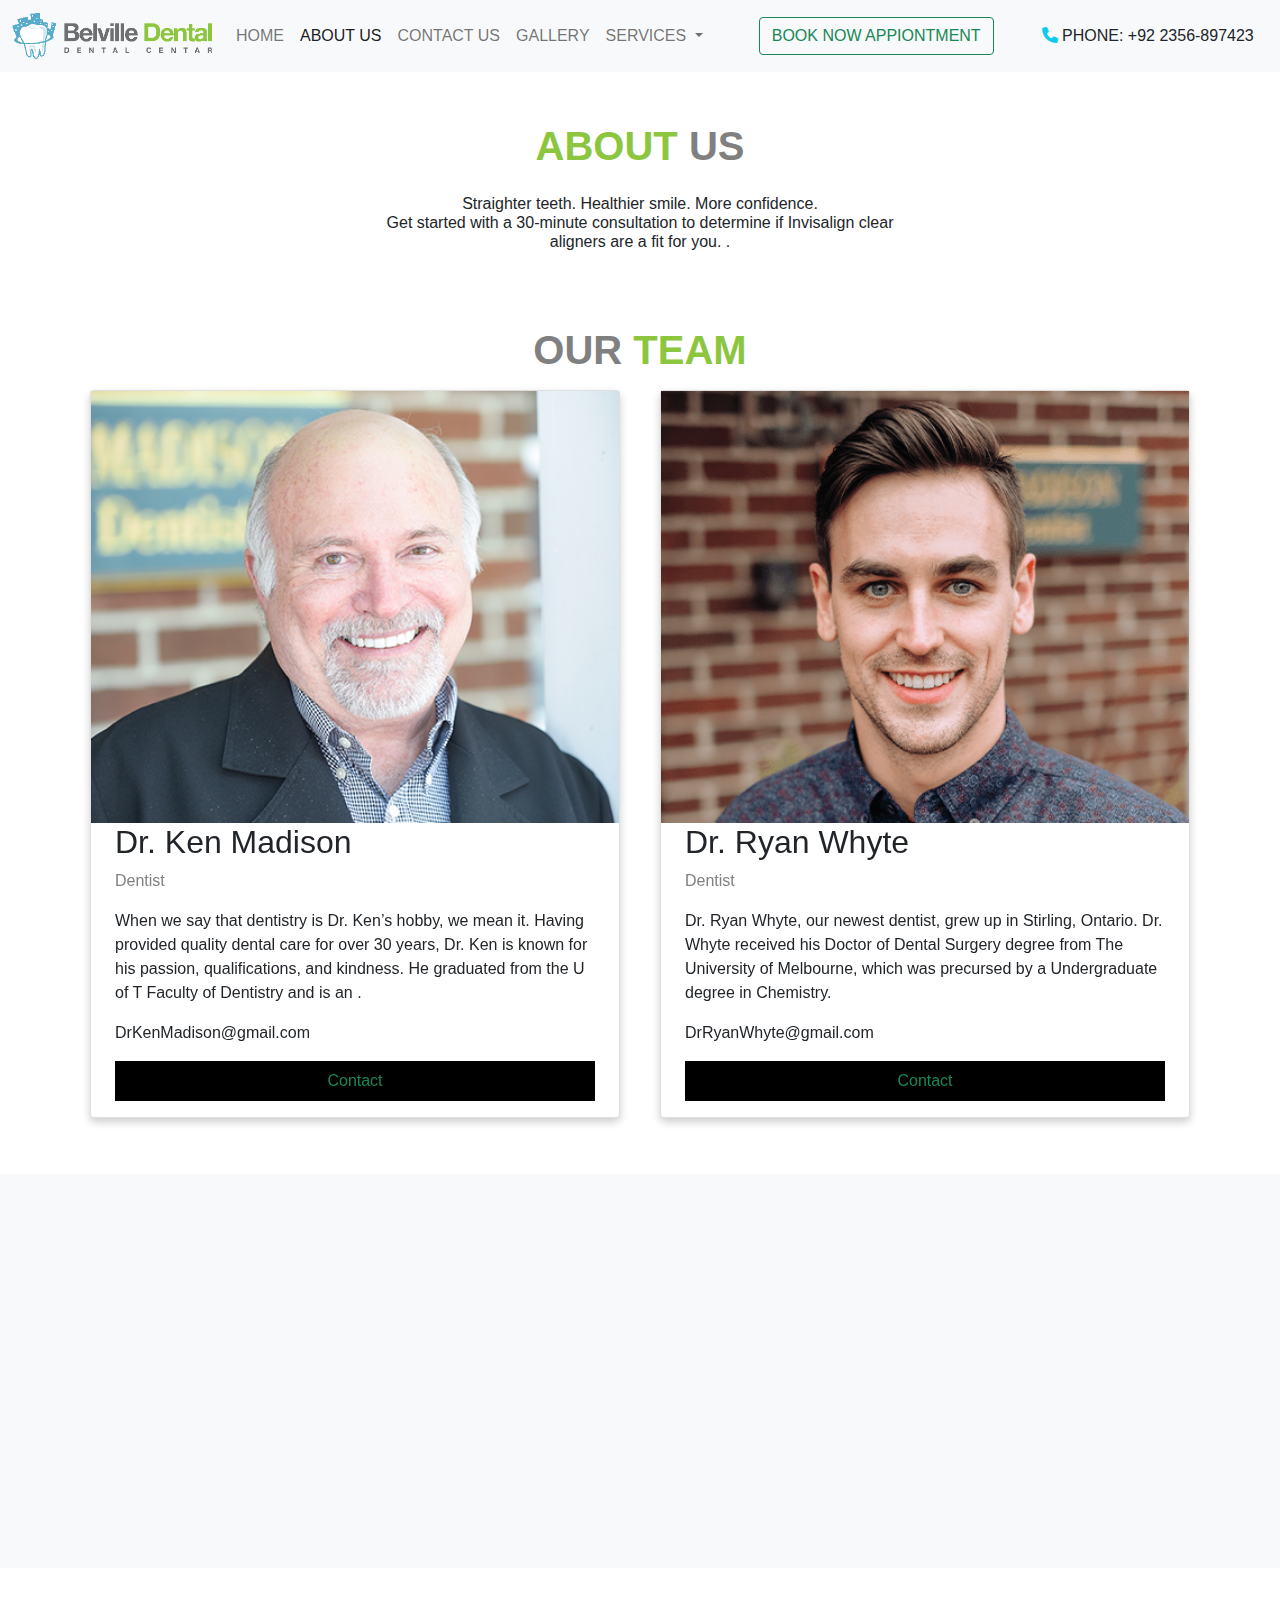
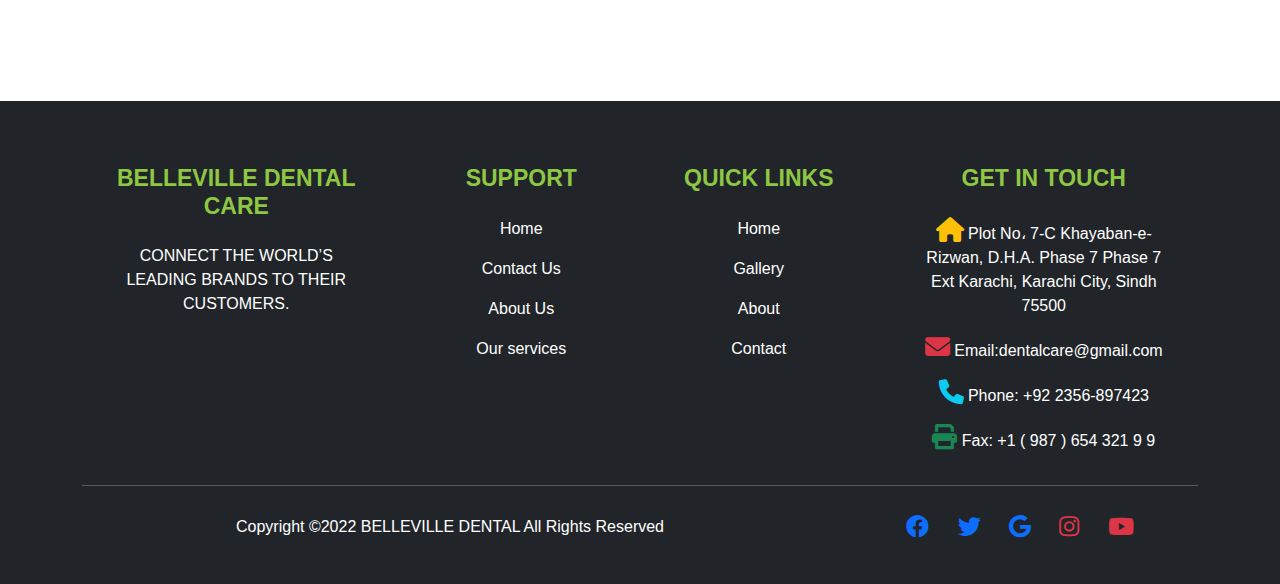
<file: about.html>
<!DOCTYPE html>
<html lang="en">
  <head>
    <meta charset="UTF-8" />
    <meta http-equiv="X-UA-Compatible" content="IE=edge" />
    <meta name="viewport" content="width=device-width, initial-scale=1.0" />
    <link rel="stylesheet" href="css/all.css">
    <link rel="stylesheet" href="css/app.css" />
    <link rel="stylesheet" href="./css/bootstrap.css" />
    <link rel="stylesheet" href="https://unpkg.com/aos@next/dist/aos.css" />
    <script src="./js/bootstrap.js"></script>
    <title>About Us </title>
    <link rel="icon" href="img/1.png">
  </head>
  <body class="bdy">
    <nav
    class="navbar navbar-expand-lg bg-light sticky-top navbar-light text-uppercase">
    <div class="container-fluid">
      <a class="navbar-brand" href="index.html"><img src="img/logo.jpg" width="200"></a>
      
      <button
        class="navbar-toggler"
        type="button"
        data-bs-toggle="collapse"
        data-bs-target="#navbarNavDropdown"
        aria-controls="navbarNavDropdown"
        aria-expanded="false"
        aria-label="Toggle navigation"
      >
        <span class="navbar-toggler-icon"></span>
      </button>
      <div class="collapse navbar-collapse" id="navbarNavDropdown">
        <ul class="navbar-nav">
          <li class="nav-item" >
            <a class="nav-link "page href="index.html"
              >Home</a
            >
          </li>
          <li class="nav-item">
            <a class="nav-link active aria-current=" page   href="About.html">About Us</a>
          </li>
          <li class="nav-item">
            <a class="nav-link" href="Contact.html">Contact us </a>
          </li>
          <li class="nav-item">
            <a class="nav-link" href="gallery.html">Gallery</a>
          </li>

          
          <li class="nav-item dropdown">
            <a
              class="nav-link dropdown-toggle"
              href="#"
              role="button"
              data-bs-toggle="dropdown"
              aria-expanded="false"
            >
              SERVICES
            </a>
            <ul class="dropdown-menu">
              <li><a class="dropdown-item" href="Research.html">Research</a></li>
              <li><a class="dropdown-item" href="petients.html">Patient Education</a></li>
              <li>
                <a class="dropdown-item" href="education.html">Professional Education</a>
              </li>
              <li>
                <a class="dropdown-item" href="tooth.html">Tooth pastes</a>
              </li>
             
              <li>
                <a class="dropdown-item" href="tooth.html#kids">kids products</a>
              </li>
              <li>
                <a class="dropdown-item" href="tooth.html#Electrical">Electrical Accessories</a>
              </li>
            </ul>
          </li>
        </ul>
        <a href="Contact.html"><button  type="button" class="btn btn-outline-success ms-5">BOOK NOW APPIONTMENT</button></a>
      
        <p class="ms-5 mt-3"><i  class="fa-solid fa-phone text-info"></i> Phone: +92 2356-897423</p>   
      </div>
    </div>
  </nav>
    
    <div class="about-section bg-white">
      <h1><span style="color:#8CC63F;"><b> ABOUT</b></span><b style="color:gray;"> US</b></a></h1>
      <h6 class="pt-3 text-dark">Straighter teeth. Healthier smile. More confidence. <br>
        Get started with a 30-minute consultation to determine if Invisalign clear <br> aligners are a fit for you. .</h6>
      
    </div>
    
<div class="container mt-3 mb-2">
  <h1 style="text-align:center"><b style="color: gray;"> OUR</b> <span style="color:#8CC63f ;"><b>TEAM</b> </span></h1>
  <div class="row">
    <div class="col-lg-6 col-sm-12">
      <div class="card" data-aos="fade-up"
      data-aos-duration="3000">
        <img src="img/Dr.KenMadison-original.png" alt="John" style="width:100%">
        <div class="container">
          <h2>Dr. Ken Madison</h2>
          <p class="title">Dentist</p>
          <p>When we say that dentistry is Dr. Ken’s hobby, we mean it. Having provided quality dental care for over 30 years, Dr. Ken is known for his passion, qualifications, and kindness.

            He graduated from the U of T Faculty of Dentistry and is an .</p>
          <p>DrKenMadison@gmail.com</p>
          <a href="Contact.html"><p><button class="button btn-outline-success">Contact</button></p></a>
        </div>
      </div>
    </div>

    <div class="col-lg-6 col-sm-12">

      <div class="card"data-aos="fade-up"
      data-aos-duration="3000" >
        <img src="img/Dr.RyanWhyte-original.png" alt="John" style="width:100%">
        <div class="container">
          <h2>Dr. Ryan Whyte</h2>
          <p class="title">Dentist</p>
          <p>Dr. Ryan Whyte, our newest dentist, grew up in Stirling, Ontario. Dr. Whyte received his Doctor of Dental Surgery degree from The University of Melbourne, which was precursed by a Undergraduate degree in Chemistry.

          </p>
          <p>DrRyanWhyte@gmail.com</p>
         <a href="Contact.html"> <p><button class="button btn-outline-success">Contact</button></p></a>
        </div>
      </div>


    </div>
  </div>
</div>


<div class="container-fluid mt-5 bg-light">
  <div class="row">
    <div class="col-lg-3 col-sm-12">

      <div class="card" data-aos="zoom-in-right">
        <img src="img/12.jpg" alt="John" style="width:100%">
        <div class="container text-center">
          <h3>Chrissy</h3>
          <p class="title text-center text-dark pt-3" ><b>Hygienist</b></p>
          
          
          
        </div>
      </div>
    </div>

    <div class="col-lg-3 col-sm-12">

      <div class="card" data-aos="zoom-in-left">
        <img src="img/13.png" alt="John" style="width:100%">
        <div class="container text-center" >
          <h3>Melissa</h3>
          <p class="title text-center text-dark pt-3"><b> Dental Assistant</b></p>
         
        </div>
      </div>
    </div>

    <div class="col-lg-3 col-sm-12">

      <div class="card" data-aos="zoom-out">
        <img src="img/14.jpg" alt="John" style="width:100%">
        <div class="container text-center">
          <h3 >Naomi</h3>
          <p class="title text-center text-dark pt-3"><b> Office Administrator</b></p>
          
      </div>
      </div>
    </div>

    <div class="col-lg-3 col-sm-12">

      <div class="card" data-aos="zoom-out-down">
        <img src="img/15.png" alt="John" style="width:100%">
          <div class="container text-center ">
          <h3>Dixie</h3>
          <p class="title text-center text-dark pt-3"><b>Practice Manager</b></p>
         
        </div>
      </div>
    </div>
  </div>  
    </div>
    <div class="container text-center mt-5 mb-5">
      <div class="spinner-grow text-primary" role="status">
        <span class="visually-hidden">Loading...</span>
      </div>
      <div class="spinner-grow text-secondary" role="status">
        <span class="visually-hidden">Loading...</span>
      </div>
      <div class="spinner-grow text-success" role="status">
        <span class="visually-hidden">Loading...</span>
      </div>
      <div class="spinner-grow text-danger" role="status">
        <span class="visually-hidden">Loading...</span>
      </div>
      <div class="spinner-grow text-warning" role="status">
        <span class="visually-hidden">Loading...</span>
      </div>
      <div class="spinner-grow text-info" role="status">
        <span class="visually-hidden">Loading...</span>
      </div>
      <div class="spinner-grow text-warning" role="status">
        <span class="visually-hidden">Loading...</span>
      </div>
      <div class="spinner-grow text-dark" role="status">
        <span class="visually-hidden">Loading...</span>
      </div>
       
    </div>
   
      
   
<footer  >
  <div class="text-white pt-5 pb-4 bg-dark">
    <div class="container text-center text-md-left">
      <div class="row text-center text-md-left">
        <div class="col-md-3 col-lg-3 col-xl-3 mx-auto mt-3">
          <h5
            class="text-uppercase mb-4 font-weight-bold"
            style="font-size: 23px; font-weight: 700; color: #8ec743"
          >
            BELLEVILLE DENTAL care
          </h5>
          <p style="font-weight: 200">
            CONNECT THE WORLD’S LEADING BRANDS TO THEIR CUSTOMERS.
          </p>
        </div>
        <div class="col-md-3 col-lg-3 col-xl-2 mx-auto mt-3">
          <h5
            class="text-uppercase mb-4 font-weight-bold"
            style="font-size: 23px; font-weight: 700; color: #8ec743"
          >
            Support
          </h5>
          <p style="font-weight: 200">
            <a href="index.html" class="text-white" style="text-decoration: none"
              >Home</a
            >
          </p>
          <p style="font-weight: 200">
            <a href="Contact.html" class="text-white" style="text-decoration: none"
              >Contact Us</a
            >
          </p>
          <p style="font-weight: 200">
            <a href="about.html" class="text-white" style="text-decoration: none"
              >About Us</a
            >
          </p>
          <p style="font-weight: 200">
            <a href="tooth.html" class="text-white" style="text-decoration: none"
              >Our services</a
            >
          </p>
          
        </div>
        <div class="col-md-3 col-lg-3 col-xl-2 mx-auto mt-3">
          <h5
            class="text-uppercase mb-4 font-weight-bold"
            style="font-size: 23px; font-weight: 700; color: #8ec743"
          >
            Quick Links
          </h5>
          <p style="font-weight: 200">
            <a href="index.html" class="text-white" style="text-decoration: none"
              >Home</a
            >
          </p>
          <p style="font-weight: 200">
            <a
              href="gallery.html"
              class="text-white"
              style="text-decoration: none"
              >Gallery</a
            >
          </p>
          <p style="font-weight: 200">
            <a href="about.html" class="text-white" style="text-decoration: none"
              >About</a
            >
          </p>
         
          <p style="font-weight: 200">
            <a
              href="Contact.html"
              class="text-white"
              style="text-decoration: none"
              >Contact</a
            >
          </p>
        </div>
        <div class="col-md-3 col-lg-3 col-xl-3 mx-auto mt-3">
          <h5
            class="text-uppercase mb-4 font-weight-bold"
            style="font-size: 23px; font-weight: 700; color: #8ec743"
          >
            Get in Touch
          </h5>
          <p style="font-weight: 200;">
            <i class="fa fa-home mr-3 text-warning"></i> Plot No، 7-C Khayaban-e-Rizwan, D.H.A. Phase 7 Phase 7 Ext Karachi, Karachi City, Sindh 75500
          </p>
          <p style="font-weight: 200">
            <i class="fa fa-envelope mr-3 text-danger "></i> Email:dentalcare@gmail.com
          </p>
          <p style="font-weight: 200">
            <i class="fa fa-phone mr-3 text-info"></i> Phone: +92 2356-897423
          </p>
          <p style="font-weight: 200">
            <i class="fa fa-print mr-3 text-success"></i> Fax: +1 ( 987 ) 654 321 9 9
          </p>
        </div>
      </div>
      <hr class="mb-4" />
      <div class="row align-items-center">
        <div class="col-md-7 col-lg-8">
          <p style="font-weight: 200">
            Copyright ©2022
            <a href="#" style="text-decoration: none; color: white"
              >BELLEVILLE DENTAL</a
            >
            All Rights Reserved
          </p>
        </div>
        <div class="col-md-5 col-lg-4">
          <div class="text-center text-md-right">
            <ul class="list-unstyled list-inline">
              <li class="list-inline-item">
                <a
                  href=""
                  class="btn-floating btn-sm "
                  style="font-size: 23px">
                  <i class="fa-brands fa-facebook"></i>
                </a>
              </li>
              <li class="list-inline-item">
                <a
                  href=""
                  class="btn-floating btn-sm"
                  style="font-size: 23px"
                  ><i class="fa-brands fa-twitter"></i>
                </a>
              </li>
              <li class="list-inline-item">
                <a
                  href=""
                  class="btn-floating btn-sm"
                  style="font-size: 23px">
                  <i class="fa-brands fa-google"></i>
                </a>
              </li>
              <li class="list-inline-item">
                <a
                  href=""
                  class="btn-floating btn-sm text-danger"
                  style="font-size: 23px">
                  <i class="fa-brands fa-instagram"></i>
                </a>
              </li>
              <li class="list-inline-item">
                <a
                  href=""
                  class="btn-floating btn-sm text-danger"
                  style="font-size: 23px"
                  ><i class="fa-brands fa-youtube"></i></i
                ></a>
              </li>
            </ul>
          </div>
        </div>
      </div>
    </div>
  </div>
</footer>



  </body>
  <script src="https://unpkg.com/aos@next/dist/aos.js"></script>
  <script>
    AOS.init();
  </script>
</html>
</file>
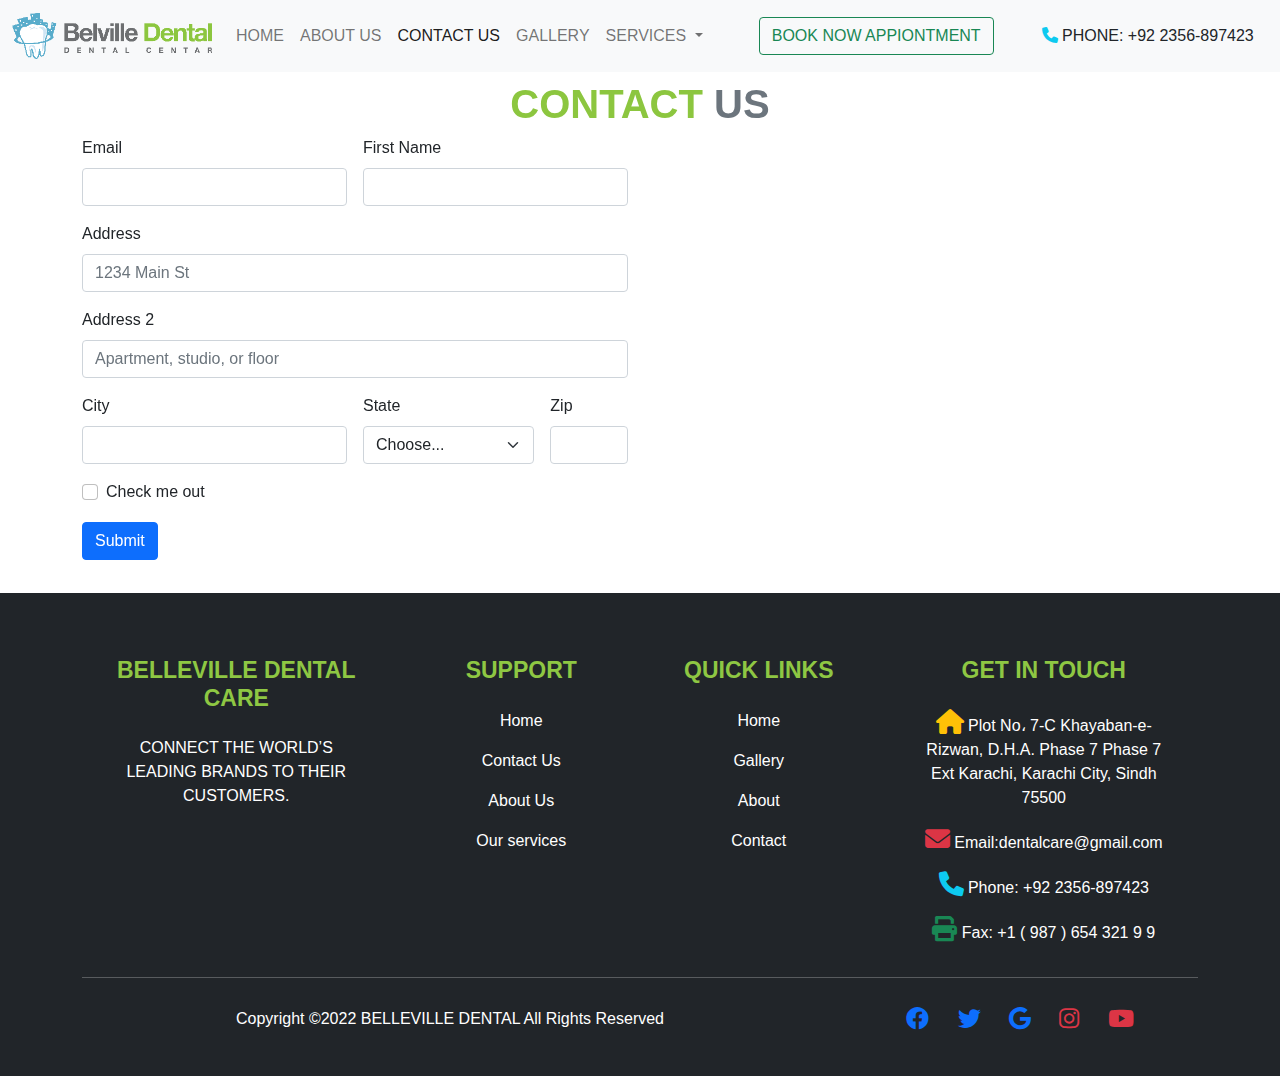
<file: Contact.html>
<!DOCTYPE html>
<html lang="en">
  <head>
    <meta charset="UTF-8" />
    <meta http-equiv="X-UA-Compatible" content="IE=edge" />
    <meta name="viewport" content="width=device-width, initial-scale=1.0" />
    <link rel="stylesheet" href="css/all.css">
    <link rel="stylesheet" href="css/app.css" />
    <link rel="stylesheet" href="./css/bootstrap.css" />
    <script src="./js/bootstrap.js"></script>
    <link rel="stylesheet" href="https://unpkg.com/aos@next/dist/aos.css" />
    <title>Contact Us</title>
    <link rel="icon" href="img/1.png">
  </head>
  <body class="bdy">
    
    <nav
    class="navbar navbar-expand-lg bg-light sticky-top navbar-light text-uppercase">
    <div class="container-fluid">
      <a class="navbar-brand" href="index.html"><img src="img/logo.jpg" width="200"></a>
      
      <button
        class="navbar-toggler"
        type="button"
        data-bs-toggle="collapse"
        data-bs-target="#navbarNavDropdown"
        aria-controls="navbarNavDropdown"
        aria-expanded="false"
        aria-label="Toggle navigation"
      >
        <span class="navbar-toggler-icon"></span>
      </button>
      <div class="collapse navbar-collapse" id="navbarNavDropdown">
        <ul class="navbar-nav">
          <li class="nav-item" >
            <a class="nav-link "page href="index.html"
              >Home</a
            >
          </li>
          <li class="nav-item">
            <a class="nav-link" href="About.html">About Us</a>
          </li>
          <li class="nav-item">
            <a class="nav-link active aria-current="page href="Contact.html">Contact us </a>
          </li>
          <li class="nav-item">
            <a class="nav-link" href="gallery.html">Gallery</a>
          </li>
          <li class="nav-item dropdown">
            <a
              class="nav-link dropdown-toggle"
              href="#"
              role="button"
              data-bs-toggle="dropdown"
              aria-expanded="false"
            >
              SERVICES
            </a>
            <ul class="dropdown-menu">
              <li><a class="dropdown-item" href="Research.html">Research</a></li>
              <li><a class="dropdown-item" href="petients.html">Patient Education</a></li>
              <li>
                <a class="dropdown-item" href="education.html">Professional Education</a>
              </li>
              <li>
                <a class="dropdown-item" href="tooth.html">Tooth pastes</a>
              </li>
             
              <li>
                <a class="dropdown-item" href="tooth.html#kids">kids products</a>
              </li>
              <li>
                <a class="dropdown-item" href="tooth.html#Electrical">Electrical Accessories</a>
              </li>
            </ul>
          </li>
        </ul>
        <a href="Contact.html"><button  type="button" class="btn btn-outline-success ms-5">BOOK NOW APPIONTMENT</button></a>
      
        <p class="ms-5 mt-3"><i  class="fa-solid fa-phone text-info"></i> Phone: +92 2356-897423</p>   
      </div>
    </div>
  </nav>
    <div class="container-fluid"  data-aos="fade-up"
    data-aos-duration="3000">
      <h1 class="text-dark mt-2 text-center text"><span   style="color:#8CC63F ;"><b>CONTACT</b> </span><b class="text-secondary">US</b> </h1>
    </div>

    <div class="container" data-aos="zoom-in-down">
      <div class="row">
        <div class="col-lg-6">
          <form class="row g-3">
            <div class="col-md-6">
              <label for="inputEmail4" class="form-label">Email</label>
              <input type="email" class="form-control" id="inputEmail4" />
            </div>
            <div class="col-md-6">
              <label for="inputPassword4" class="form-label">First Name</label>
              <input type="text" class="form-control" id="inputPassword4" />
            </div>
            <div class="col-12">
              <label for="inputAddress" class="form-label">Address</label>
              <input
                type="text"
                class="form-control"
                id="inputAddress"
                placeholder="1234 Main St"
              />
            </div>
            <div class="col-12">
              <label for="inputAddress2" class="form-label">Address 2</label>
              <input
                type="text"
                class="form-control"
                id="inputAddress2"
                placeholder="Apartment, studio, or floor"
              />
            </div>
            <div class="col-md-6">
              <label for="inputCity" class="form-label">City</label>
              <input type="text" class="form-control" id="inputCity" />
            </div>
            <div class="col-md-4">
              <label for="inputState" class="form-label">State</label>
              <select id="inputState" class="form-select">
                <option selected>Choose...</option>
                <option>...</option>
              </select>
            </div>
            <div class="col-md-2">
              <label for="inputZip" class="form-label">Zip</label>
              <input type="text" class="form-control" id="inputZip" />
            </div>
            <div class="col-12">
              <div class="form-check">
                <input
                  class="form-check-input"
                  type="checkbox"
                  id="gridCheck"
                />
                <label class="form-check-label" for="gridCheck">
                  Check me out
                </label>
              </div>
            </div>
            <div class="col-12">
              <button type="submit" class="btn btn-primary">Submit</button>
            </div>
          </form>
        </div>
        <div class="col-lg-6">
          <iframe
            src="https://www.google.com/maps/embed?pb=!1m18!1m12!1m3!1d14483.853416643084!2d67.05886070781253!3d24.830926800000015!2m3!1f0!2f0!3f0!3m2!1i1024!2i768!4f13.1!3m3!1m2!1s0x3eb33d31fcea8741%3A0xeaa32a5a614367de!2sHosein%20and%20Shahbaz&#39;s%20Dental%20Clinic!5e0!3m2!1sen!2s!4v1659368158648!5m2!1sen!2s"
            width="600"
            height="450"
            style="border: 0"
            allowfullscreen=""
            loading="lazy"
            referrerpolicy="no-referrer-when-downgrade"
          ></iframe>
        </div>
      </div>
    </div>


  
<footer  >
  <div class="text-white pt-5 pb-4 bg-dark">
    <div class="container text-center text-md-left">
      <div class="row text-center text-md-left">
        <div class="col-md-3 col-lg-3 col-xl-3 mx-auto mt-3">
          <h5
            class="text-uppercase mb-4 font-weight-bold"
            style="font-size: 23px; font-weight: 700; color: #8ec743"
          >
            BELLEVILLE DENTAL care
          </h5>
          <p style="font-weight: 200">
            CONNECT THE WORLD’S LEADING BRANDS TO THEIR CUSTOMERS.
          </p>
        </div>
        <div class="col-md-3 col-lg-3 col-xl-2 mx-auto mt-3">
          <h5
            class="text-uppercase mb-4 font-weight-bold"
            style="font-size: 23px; font-weight: 700; color: #8ec743"
          >
            Support
          </h5>
          <p style="font-weight: 200">
            <a href="index.html" class="text-white" style="text-decoration: none"
              >Home</a
            >
          </p>
          <p style="font-weight: 200">
            <a href="Contact.html" class="text-white" style="text-decoration: none"
              >Contact Us</a
            >
          </p>
          <p style="font-weight: 200">
            <a href="about.html" class="text-white" style="text-decoration: none"
              >About Us</a
            >
          </p>
          <p style="font-weight: 200">
            <a href="tooth.html" class="text-white" style="text-decoration: none"
              >Our services</a
            >
          </p>
          
        </div>
        <div class="col-md-3 col-lg-3 col-xl-2 mx-auto mt-3">
          <h5
            class="text-uppercase mb-4 font-weight-bold"
            style="font-size: 23px; font-weight: 700; color: #8ec743"
          >
            Quick Links
          </h5>
          <p style="font-weight: 200">
            <a href="index.html" class="text-white" style="text-decoration: none"
              >Home</a
            >
          </p>
          <p style="font-weight: 200">
            <a
              href="gallery.html"
              class="text-white"
              style="text-decoration: none"
              >Gallery</a
            >
          </p>
          <p style="font-weight: 200">
            <a href="about.html" class="text-white" style="text-decoration: none"
              >About</a
            >
          </p>
         
          <p style="font-weight: 200">
            <a
              href="Contact.html"
              class="text-white"
              style="text-decoration: none"
              >Contact</a
            >
          </p>
        </div>
        <div class="col-md-3 col-lg-3 col-xl-3 mx-auto mt-3">
          <h5
            class="text-uppercase mb-4 font-weight-bold"
            style="font-size: 23px; font-weight: 700; color: #8ec743"
          >
            Get in Touch
          </h5>
          <p style="font-weight: 200;">
            <i class="fa fa-home mr-3 text-warning"></i> Plot No، 7-C Khayaban-e-Rizwan, D.H.A. Phase 7 Phase 7 Ext Karachi, Karachi City, Sindh 75500
          </p>
          <p style="font-weight: 200">
            <i class="fa fa-envelope mr-3 text-danger "></i> Email:dentalcare@gmail.com
          </p>
          <p style="font-weight: 200">
            <i class="fa fa-phone mr-3 text-info"></i> Phone: +92 2356-897423
          </p>
          <p style="font-weight: 200">
            <i class="fa fa-print mr-3 text-success"></i> Fax: +1 ( 987 ) 654 321 9 9
          </p>
        </div>
      </div>
      <hr class="mb-4" />
      <div class="row align-items-center">
        <div class="col-md-7 col-lg-8">
          <p style="font-weight: 200">
            Copyright ©2022
            <a href="#" style="text-decoration: none; color: white"
              >BELLEVILLE DENTAL</a
            >
            All Rights Reserved
          </p>
        </div>
        <div class="col-md-5 col-lg-4">
          <div class="text-center text-md-right">
            <ul class="list-unstyled list-inline">
              <li class="list-inline-item">
                <a
                  href=""
                  class="btn-floating btn-sm "
                  style="font-size: 23px">
                  <i class="fa-brands fa-facebook"></i>
                </a>
              </li>
              <li class="list-inline-item">
                <a
                  href=""
                  class="btn-floating btn-sm"
                  style="font-size: 23px"
                  ><i class="fa-brands fa-twitter"></i>
                </a>
              </li>
              <li class="list-inline-item">
                <a
                  href=""
                  class="btn-floating btn-sm"
                  style="font-size: 23px">
                  <i class="fa-brands fa-google"></i>
                </a>
              </li>
              <li class="list-inline-item">
                <a
                  href=""
                  class="btn-floating btn-sm text-danger"
                  style="font-size: 23px">
                  <i class="fa-brands fa-instagram"></i>
                </a>
              </li>
              <li class="list-inline-item">
                <a
                  href=""
                  class="btn-floating btn-sm text-danger"
                  style="font-size: 23px"
                  ><i class="fa-brands fa-youtube"></i></i
                ></a>
              </li>
            </ul>
          </div>
        </div>
      </div>
    </div>
  </div>
</footer>


    

    
  </body>
  <script src="https://unpkg.com/aos@next/dist/aos.js"></script>
  <script>
    AOS.init();
  </script>
</html>
</file>
<file: css/app.css>
body {
    font-family: Arial, Helvetica, sans-serif;
    margin: 0;
  }
  
  html {
    box-sizing: border-box;
  }
  
  *, *:before, *:after {
    box-sizing: inherit;
  }
  
  .column {
    float: left;
    width: 33.3%;
    margin-bottom: 16px;
    padding: 0 8px;
  }
  
  .card {
    box-shadow: 0 4px 8px 0 rgba(0, 0, 0, 0.2);
    margin: 8px;
  }
  
  .about-section {
    padding: 50px;
    text-align: center;
    background-color: #474e5d;
    color: white;
  }
  
  .container {
    padding: 0 16px;
  }
  
  .container::after, .row::after {
    content: "";
    clear: both;
    display: table;
  }
  
  .title {
    color: grey;
  }
  
  .button {
    border: none;
    outline: 0;
    display: inline-block;
    padding: 8px;
    color: white;
    background-color: #000;
    text-align: center;
    cursor: pointer;
    width: 100%;
  }
  
  .button:hover {
    background-color: #555;
  }
  
  @media screen and (max-width: 650px) {
    .column {
      width: 100%;
      display: block;
    }
  }

  .bdy{
    font-family:Arial, Helvetica, sans-serif 
  }

  
  








  * {
    box-sizing: border-box;
  }
  

  .heading {
    font-size: 25px;
    margin-right: 25px;
  }
  
  .fa {
    font-size: 25px;
  }
  
  .checked {
    color: orange;
  }
  
  /* Three column layout */
  .side {
    float: left;
    width: 15%;
    margin-top: 10px;
  }
  
  .middle {
    float: left;
    width: 70%;
    margin-top: 10px;
  }
  
  /* Place text to the right */
  .right {
    text-align: right;
  }
  
  /* Clear floats after the columns */
  .row:after {
    content: "";
    display: table;
    clear: both;
  }
  
  /* The bar container */
  .bar-container {
    width: 100%;
    background-color: #f1f1f1;
    text-align: center;
    color: white;
  }
  
  /* Individual bars */
  .bar-5 {width: 60%; height: 18px; background-color: #04AA6D;}
  .bar-4 {width: 30%; height: 18px; background-color: #2196F3;}
  .bar-3 {width: 10%; height: 18px; background-color: #00bcd4;}
  .bar-2 {width: 4%; height: 18px; background-color: #ff9800;}
  .bar-1 {width: 15%; height: 18px; background-color: #f44336;}
  
  /* Responsive layout - make the columns stack on top of each other instead of next to each other */
  @media (max-width: 400px) {
    .side, .middle {
      width: 100%;
    }
    /* Hide the right column on small screens */
    .right {
      display: none;
    }
  }
</file>
